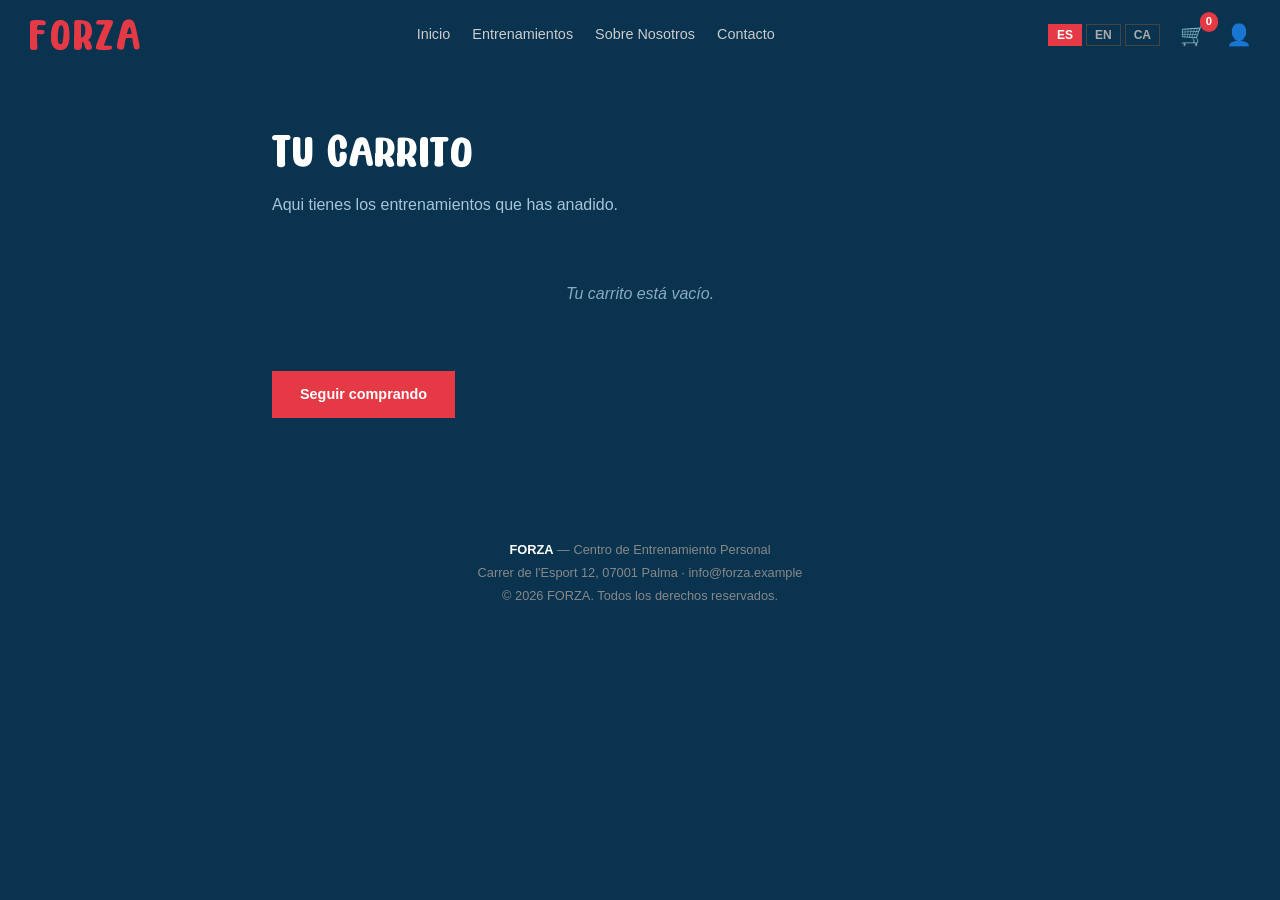
<file: carrito.html>
<!DOCTYPE html>
<html lang="es">
<head>
    <meta charset="UTF-8">
    <meta name="viewport" content="width=device-width, initial-scale=1.0">
    <meta name="description" content="Productos añadidos al carrito en FORZA.">
    <title>Carrito — FORZA</title>
    <link rel="icon" type="image/svg+xml" href="img/favicon.svg">
    <link rel="stylesheet" href="css/style.css">
</head>
<body>

    <header>
        <a href="index.html" class="logo">FORZA</a>
        <nav>
            <a href="index.html">Inicio</a>
            <a href="entrenamientos.html">Entrenamientos</a>
            <a href="sobre-nosotros.html">Sobre Nosotros</a>
            <a href="contacto.html">Contacto</a>
        </nav>
        <div class="sesion" id="sesion"></div>
    </header>

    <main>
        <section class="carrito">
            <h1>Tu Carrito</h1>
            <p class="subtitulo">Aqui tienes los entrenamientos que has anadido.</p>

            <div id="lista-carrito" class="lista-carrito"></div>
            <p class="total" id="total-carrito"></p>

            <a href="entrenamientos.html" class="btn">Seguir comprando</a>
        </section>
    </main>

    <footer>
        <div class="footer-contenido">
            <p><strong>FORZA</strong> — Centro de Entrenamiento Personal</p>
            <p>Carrer de l'Esport 12, 07001 Palma · info@forza.example</p>
            <p>&copy; 2026 FORZA. Todos los derechos reservados.</p>
        </div>
    </footer>

    <script src="scripts/datos.js"></script>
    <script src="scripts/carrito.js"></script>
    <script src="scripts/sesion.js"></script>
    <script src="scripts/inicio.js"></script>
    <script src="scripts/pagina-carrito.js"></script>
    <script src="scripts/no-encontrado.js"></script>
</body>
</html>
</file>
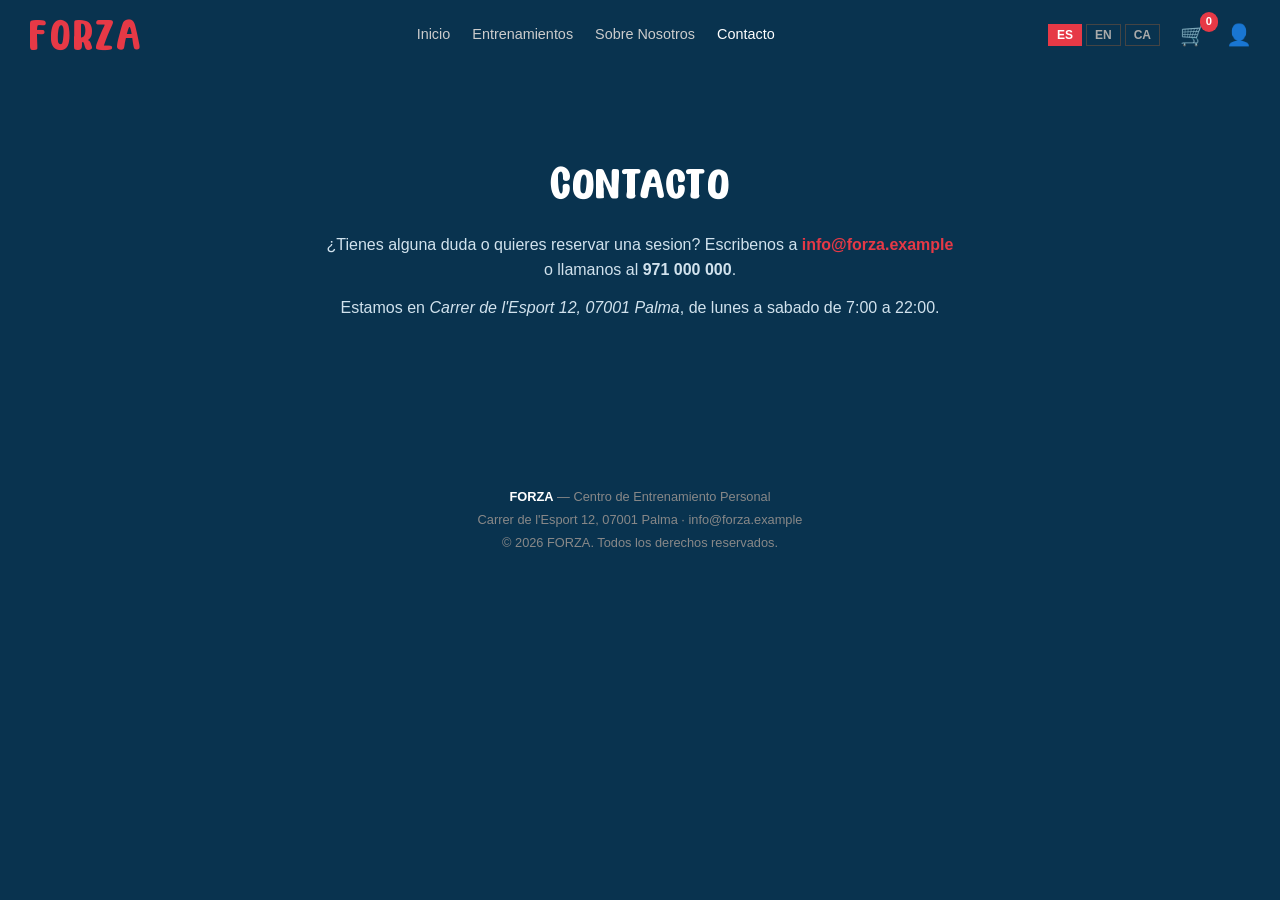
<file: contacto.html>
<!DOCTYPE html>
<html lang="es">
<head>
    <meta charset="UTF-8">
    <meta name="viewport" content="width=device-width, initial-scale=1.0">
    <meta name="description" content="Contacta con FORZA para resolver tus dudas o reservar una sesión.">
    <title>Contacto — FORZA</title>
    <link rel="icon" type="image/svg+xml" href="img/favicon.svg">
    <link rel="stylesheet" href="css/style.css">
</head>
<body>

    <header>
        <a href="index.html" class="logo">FORZA</a>
        <nav>
            <a href="index.html">Inicio</a>
            <a href="entrenamientos.html">Entrenamientos</a>
            <a href="sobre-nosotros.html">Sobre Nosotros</a>
            <a href="contacto.html" class="active">Contacto</a>
        </nav>
        <div class="sesion" id="sesion"></div>
    </header>

    <main>
        <section class="contacto">
            <h1>Contacto</h1>
            <p>
                ¿Tienes alguna duda o quieres reservar una sesion?
                Escribenos a <a href="mailto:info@forza.example">info@forza.example</a>
                o llamanos al <strong>971 000 000</strong>.
            </p>
            <p>
                Estamos en <em>Carrer de l'Esport 12, 07001 Palma</em>,
                de lunes a sabado de 7:00 a 22:00.
            </p>
        </section>
    </main>

    <footer>
        <div class="footer-contenido">
            <p><strong>FORZA</strong> — Centro de Entrenamiento Personal</p>
            <p>Carrer de l'Esport 12, 07001 Palma · info@forza.example</p>
            <p>&copy; 2026 FORZA. Todos los derechos reservados.</p>
        </div>
    </footer>

    <script src="scripts/datos.js"></script>
    <script src="scripts/carrito.js"></script>
    <script src="scripts/sesion.js"></script>
    <script src="scripts/no-encontrado.js"></script>
</body>
</html>
</file>
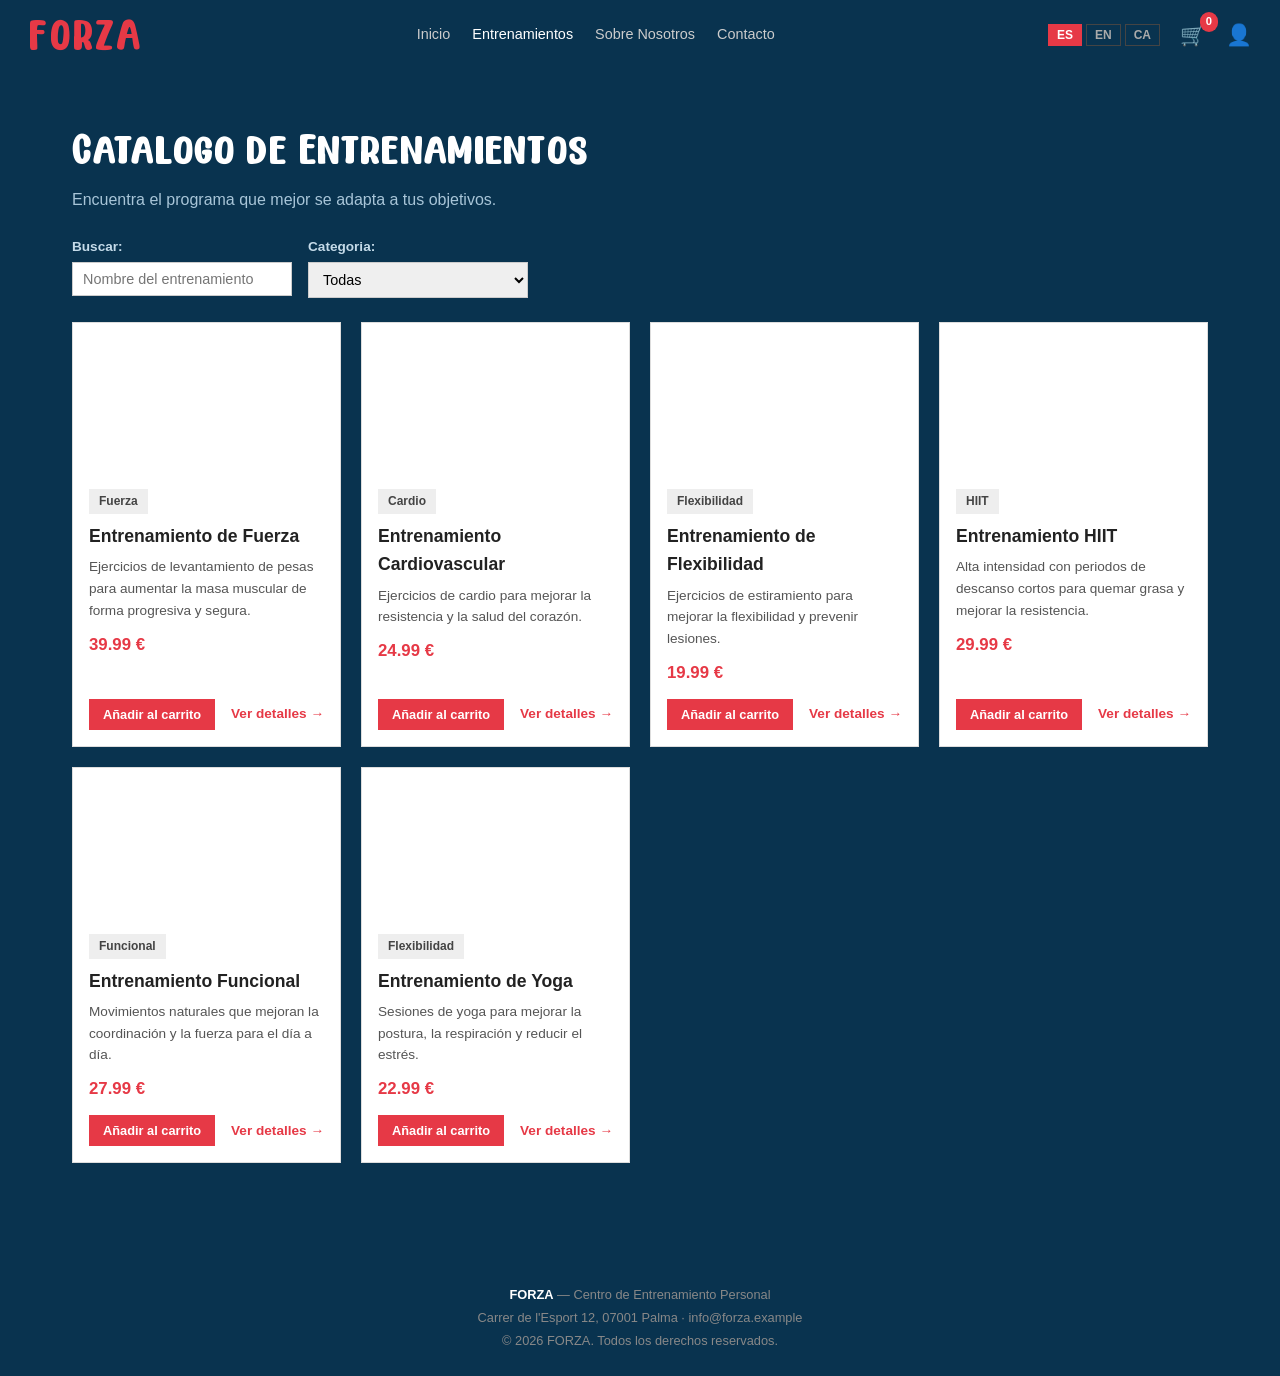
<file: entrenamientos.html>
<!DOCTYPE html>
<html lang="es">
<head>
    <meta charset="UTF-8">
    <meta name="viewport" content="width=device-width, initial-scale=1.0">
    <meta name="description" content="Listado completo de entrenamientos disponibles en FORZA.">
    <title>Entrenamientos — FORZA</title>
    <link rel="icon" type="image/svg+xml" href="img/favicon.svg">
    <link rel="stylesheet" href="css/style.css">
</head>
<body>

    <header>
        <a href="index.html" class="logo">FORZA</a>
        <nav>
            <a href="index.html">Inicio</a>
            <a href="entrenamientos.html" class="active">Entrenamientos</a>
            <a href="sobre-nosotros.html">Sobre Nosotros</a>
            <a href="contacto.html">Contacto</a>
        </nav>
        <div class="sesion" id="sesion"></div>
    </header>

    <main>
        <section class="listado">
            <h1>Catalogo de Entrenamientos</h1>
            <p class="subtitulo">Encuentra el programa que mejor se adapta a tus objetivos.</p>

            <div class="filtros">
                <label>
                    Buscar:
                    <input type="text" id="filtro-busqueda" placeholder="Nombre del entrenamiento">
                </label>
                <label>
                    Categoria:
                    <select id="filtro-categoria">
                        <option value="todas">Todas</option>
                    </select>
                </label>
            </div>

            <div class="grid" id="grid-listado"></div>
        </section>
    </main>

    <footer>
        <div class="footer-contenido">
            <p><strong>FORZA</strong> — Centro de Entrenamiento Personal</p>
            <p>Carrer de l'Esport 12, 07001 Palma · info@forza.example</p>
            <p>&copy; 2026 FORZA. Todos los derechos reservados.</p>
        </div>
    </footer>

    <script src="scripts/datos.js"></script>
    <script src="scripts/carrito.js"></script>
    <script src="scripts/sesion.js"></script>
    <script src="scripts/inicio.js"></script>
    <script src="scripts/listado.js"></script>
    <script src="scripts/no-encontrado.js"></script>
</body>
</html>
</file>
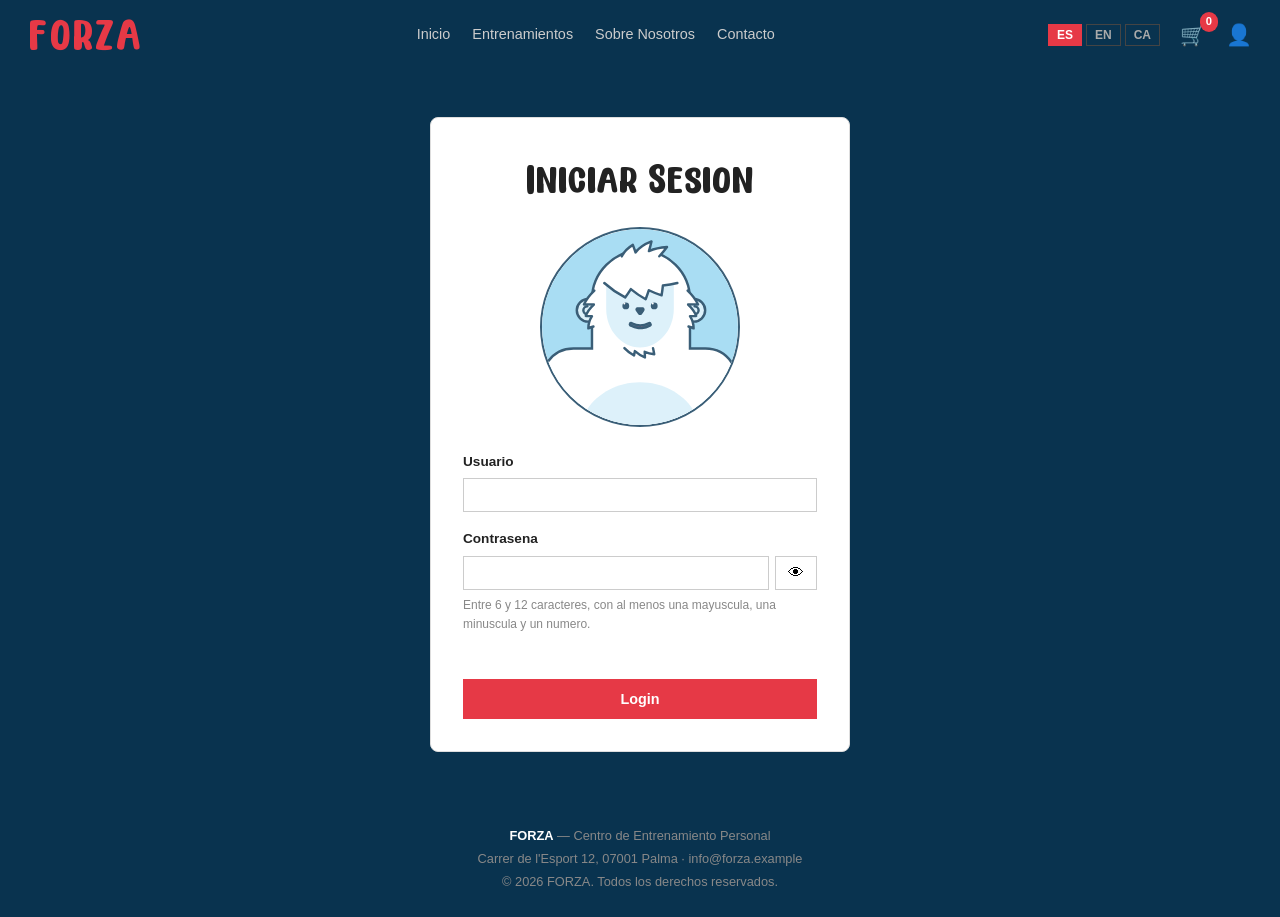
<file: login.html>
<!DOCTYPE html>
<html lang="es">
<head>
    <meta charset="UTF-8">
    <meta name="viewport" content="width=device-width, initial-scale=1.0">
    <meta name="description" content="Acceso de usuarios registrados de FORZA.">
    <title>Iniciar Sesion — FORZA</title>
    <link rel="icon" type="image/svg+xml" href="img/favicon.svg">
    <link rel="stylesheet" href="css/style.css">
</head>
<body>

    <header>
        <a href="index.html" class="logo">FORZA</a>
        <nav>
            <a href="index.html">Inicio</a>
            <a href="entrenamientos.html">Entrenamientos</a>
            <a href="sobre-nosotros.html">Sobre Nosotros</a>
            <a href="contacto.html">Contacto</a>
        </nav>
        <div class="sesion" id="sesion"></div>
    </header>

    <main>
        <section class="login">
            <h1>Iniciar Sesion</h1>

            <form id="login-form" novalidate>
                <div class="svgContainer">
                    <div>
                        <svg class="mySVG" xmlns="http://www.w3.org/2000/svg" xmlns:xlink="http://www.w3.org/1999/xlink" viewBox="0 0 200 200">
                            <defs>
                                <circle id="armMaskPath" cx="100" cy="100" r="100"/>
                            </defs>
                            <clipPath id="armMask">
                                <use xlink:href="#armMaskPath" overflow="visible"/>
                            </clipPath>
                            <circle cx="100" cy="100" r="100" fill="#a9ddf3"/>
                            <g class="body">
                                <path fill="#FFFFFF" d="M193.3,135.9c-5.8-8.4-15.5-13.9-26.5-13.9H151V72c0-27.6-22.4-50-50-50S51,44.4,51,72v50H32.1 c-10.6,0-20,5.1-25.8,13l0,78h187L193.3,135.9z"/>
                                <path fill="none" stroke="#3A5E77" stroke-width="2.5" stroke-linecap="round" stroke-linejoinn="round" d="M193.3,135.9 c-5.8-8.4-15.5-13.9-26.5-13.9H151V72c0-27.6-22.4-50-50-50S51,44.4,51,72v50H32.1c-10.6,0-20,5.1-25.8,13"/>
                                <path fill="#DDF1FA" d="M100,156.4c-22.9,0-43,11.1-54.1,27.7c15.6,10,34.2,15.9,54.1,15.9s38.5-5.8,54.1-15.9 C143,167.5,122.9,156.4,100,156.4z"/>
                            </g>
                            <g class="earL">
                                <g class="outerEar" fill="#ddf1fa" stroke="#3a5e77" stroke-width="2.5">
                                    <circle cx="47" cy="83" r="11.5"/>
                                    <path d="M46.3 78.9c-2.3 0-4.1 1.9-4.1 4.1 0 2.3 1.9 4.1 4.1 4.1" stroke-linecap="round" stroke-linejoin="round"/>
                                </g>
                                <g class="earHair">
                                    <rect x="51" y="64" fill="#FFFFFF" width="15" height="35"/>
                                    <path d="M53.4 62.8C48.5 67.4 45 72.2 42.8 77c3.4-.1 6.8-.1 10.1.1-4 3.7-6.8 7.6-8.2 11.6 2.1 0 4.2 0 6.3.2-2.6 4.1-3.8 8.3-3.7 12.5 1.2-.7 3.4-1.4 5.2-1.9" fill="#fff" stroke="#3a5e77" stroke-width="2.5" stroke-linecap="round" stroke-linejoin="round"/>
                                </g>
                            </g>
                            <g class="earR">
                                <g class="outerEar" fill="#ddf1fa" stroke="#3a5e77" stroke-width="2.5">
                                    <circle cx="155" cy="83" r="11.5"/>
                                    <path d="M155.7 78.9c2.3 0 4.1 1.9 4.1 4.1 0 2.3-1.9 4.1-4.1 4.1" stroke-linecap="round" stroke-linejoin="round"/>
                                </g>
                                <g class="earHair">
                                    <rect x="131" y="64" fill="#FFFFFF" width="20" height="35"/>
                                    <path d="M148.6 62.8c4.9 4.6 8.4 9.4 10.6 14.2-3.4-.1-6.8-.1-10.1.1 4 3.7 6.8 7.6 8.2 11.6-2.1 0-4.2 0-6.3.2 2.6 4.1 3.8 8.3 3.7 12.5-1.2-.7-3.4-1.4-5.2-1.9" fill="#fff" stroke="#3a5e77" stroke-width="2.5" stroke-linecap="round" stroke-linejoin="round"/>
                                </g>
                            </g>
                            <path class="chin" d="M84.1 121.6c2.7 2.9 6.1 5.4 9.8 7.5l.9-4.5c2.9 2.5 6.3 4.8 10.2 6.5 0-1.9-.1-3.9-.2-5.8 3 1.2 6.2 2 9.7 2.5-.3-2.1-.7-4.1-1.2-6.1" fill="none" stroke="#3a5e77" stroke-width="2.5" stroke-linecap="round" stroke-linejoin="round"/>
                            <path class="face" fill="#DDF1FA" d="M134.5,46v35.5c0,21.815-15.446,39.5-34.5,39.5s-34.5-17.685-34.5-39.5V46"/>
                            <path class="hair" fill="#FFFFFF" stroke="#3A5E77" stroke-width="2.5" stroke-linecap="round" stroke-linejoin="round" d="M81.457,27.929 c1.755-4.084,5.51-8.262,11.253-11.77c0.979,2.565,1.883,5.14,2.712,7.723c3.162-4.265,8.626-8.27,16.272-11.235 c-0.737,3.293-1.588,6.573-2.554,9.837c4.857-2.116,11.049-3.64,18.428-4.156c-2.403,3.23-5.021,6.391-7.852,9.474"/>
                            <g class="eyebrow">
                                <path fill="#FFFFFF" d="M138.142,55.064c-4.93,1.259-9.874,2.118-14.787,2.599c-0.336,3.341-0.776,6.689-1.322,10.037 c-4.569-1.465-8.909-3.222-12.996-5.226c-0.98,3.075-2.07,6.137-3.267,9.179c-5.514-3.067-10.559-6.545-15.097-10.329 c-1.806,2.889-3.745,5.73-5.816,8.515c-7.916-4.124-15.053-9.114-21.296-14.738l1.107-11.768h73.475V55.064z"/>
                                <path fill="#FFFFFF" stroke="#3A5E77" stroke-width="2.5" stroke-linecap="round" stroke-linejoin="round" d="M63.56,55.102 c6.243,5.624,13.38,10.614,21.296,14.738c2.071-2.785,4.01-5.626,5.816-8.515c4.537,3.785,9.583,7.263,15.097,10.329 c1.197-3.043,2.287-6.104,3.267-9.179c4.087,2.004,8.427,3.761,12.996,5.226c0.545-3.348,0.986-6.696,1.322-10.037 c4.913-0.481,9.857-1.34,14.787-2.599"/>
                            </g>
                            <g class="eyeL">
                                <circle cx="85.5" cy="78.5" r="3.5" fill="#3a5e77"/>
                                <circle cx="84" cy="76" r="1" fill="#fff"/>
                            </g>
                            <g class="eyeR">
                                <circle cx="114.5" cy="78.5" r="3.5" fill="#3a5e77"/>
                                <circle cx="113" cy="76" r="1" fill="#fff"/>
                            </g>
                            <g class="mouth">
                                <path class="mouthBG" fill="#617E92" d="M100.2,101c-0.4,0-1.4,0-1.8,0c-2.7-0.3-5.3-1.1-8-2.5c-0.7-0.3-0.9-1.2-0.6-1.8 c0.2-0.5,0.7-0.7,1.2-0.7c0.2,0,0.5,0.1,0.6,0.2c3,1.5,5.8,2.3,8.6,2.3s5.7-0.7,8.6-2.3c0.2-0.1,0.4-0.2,0.6-0.2 c0.5,0,1,0.3,1.2,0.7c0.4,0.7,0.1,1.5-0.6,1.9c-2.6,1.4-5.3,2.2-7.9,2.5C101.7,101,100.5,101,100.2,101z"/>
                                <path style="display: none;" class="mouthSmallBG" fill="#617E92" d="M100.2,101c-0.4,0-1.4,0-1.8,0c-2.7-0.3-5.3-1.1-8-2.5c-0.7-0.3-0.9-1.2-0.6-1.8 c0.2-0.5,0.7-0.7,1.2-0.7c0.2,0,0.5,0.1,0.6,0.2c3,1.5,5.8,2.3,8.6,2.3s5.7-0.7,8.6-2.3c0.2-0.1,0.4-0.2,0.6-0.2 c0.5,0,1,0.3,1.2,0.7c0.4,0.7,0.1,1.5-0.6,1.9c-2.6,1.4-5.3,2.2-7.9,2.5C101.7,101,100.5,101,100.2,101z"/>
                                <path style="display: none;" class="mouthMediumBG" d="M95,104.2c-4.5,0-8.2-3.7-8.2-8.2v-2c0-1.2,1-2.2,2.2-2.2h22c1.2,0,2.2,1,2.2,2.2v2 c0,4.5-3.7,8.2-8.2,8.2H95z"/>
                                <path style="display: none;" class="mouthLargeBG" d="M100 110.2c-9 0-16.2-7.3-16.2-16.2 0-2.3 1.9-4.2 4.2-4.2h24c2.3 0 4.2 1.9 4.2 4.2 0 9-7.2 16.2-16.2 16.2z" fill="#617e92" stroke="#3a5e77" stroke-linejoin="round" stroke-width="2.5"/>
                                <defs>
                                    <path id="mouthMaskPath" d="M100.2,101c-0.4,0-1.4,0-1.8,0c-2.7-0.3-5.3-1.1-8-2.5c-0.7-0.3-0.9-1.2-0.6-1.8 c0.2-0.5,0.7-0.7,1.2-0.7c0.2,0,0.5,0.1,0.6,0.2c3,1.5,5.8,2.3,8.6,2.3s5.7-0.7,8.6-2.3c0.2-0.1,0.4-0.2,0.6-0.2 c0.5,0,1,0.3,1.2,0.7c0.4,0.7,0.1,1.5-0.6,1.9c-2.6,1.4-5.3,2.2-7.9,2.5C101.7,101,100.5,101,100.2,101z"/>
                                </defs>
                                <clipPath id="mouthMask">
                                    <use xlink:href="#mouthMaskPath" overflow="visible"/>
                                </clipPath>
                                <g clip-path="url(#mouthMask)">
                                    <g class="tongue">
                                        <circle cx="100" cy="107" r="8" fill="#cc4a6c"/>
                                        <ellipse class="tongueHighlight" cx="100" cy="100.5" rx="3" ry="1.5" opacity=".1" fill="#fff"/>
                                    </g>
                                </g>
                                <path clip-path="url(#mouthMask)" class="tooth" style="fill:#FFFFFF;" d="M106,97h-4c-1.1,0-2-0.9-2-2v-2h8v2C108,96.1,107.1,97,106,97z"/>
                                <path class="mouthOutline" fill="none" stroke="#3A5E77" stroke-width="2.5" stroke-linejoin="round" d="M100.2,101c-0.4,0-1.4,0-1.8,0c-2.7-0.3-5.3-1.1-8-2.5c-0.7-0.3-0.9-1.2-0.6-1.8 c0.2-0.5,0.7-0.7,1.2-0.7c0.2,0,0.5,0.1,0.6,0.2c3,1.5,5.8,2.3,8.6,2.3s5.7-0.7,8.6-2.3c0.2-0.1,0.4-0.2,0.6-0.2 c0.5,0,1,0.3,1.2,0.7c0.4,0.7,0.1,1.5-0.6,1.9c-2.6,1.4-5.3,2.2-7.9,2.5C101.7,101,100.5,101,100.2,101z"/>
                            </g>
                            <path class="nose" d="M97.7 79.9h4.7c1.9 0 3 2.2 1.9 3.7l-2.3 3.3c-.9 1.3-2.9 1.3-3.8 0l-2.3-3.3c-1.3-1.6-.2-3.7 1.8-3.7z" fill="#3a5e77"/>
                            <g class="arms" clip-path="url(#armMask)">
                                <g class="armL">
                                    <path fill="#ddf1fa" stroke="#3a5e77" stroke-linecap="round" stroke-linejoin="round" stroke-miterlimit="10" stroke-width="2.5" d="M121.3 97.4L111 58.7l38.8-10.4 20 36.1z"/>
                                    <path fill="#ddf1fa" stroke="#3a5e77" stroke-linecap="round" stroke-linejoin="round" stroke-miterlimit="10" stroke-width="2.5" d="M134.4 52.5l19.3-5.2c2.7-.7 5.4.9 6.1 3.5.7 2.7-.9 5.4-3.5 6.1L146 59.7M160.8 76.5l19.4-5.2c2.7-.7 5.4.9 6.1 3.5.7 2.7-.9 5.4-3.5 6.1l-18.3 4.9M158.3 66.8l23.1-6.2c2.7-.7 5.4.9 6.1 3.5.7 2.7-.9 5.4-3.5 6.1l-23.1 6.2M150.9 58.4l26-7c2.7-.7 5.4.9 6.1 3.5.7 2.7-.9 5.4-3.5 6.1l-21.3 5.7"/>
                                    <path fill="#a9ddf3" d="M178.8 74.7l2.2-.6c1.1-.3 2.2.3 2.4 1.4.3 1.1-.3 2.2-1.4 2.4l-2.2.6-1-3.8zM180.1 64l2.2-.6c1.1-.3 2.2.3 2.4 1.4.3 1.1-.3 2.2-1.4 2.4l-2.2.6-1-3.8zM175.5 54.9l2.2-.6c1.1-.3 2.2.3 2.4 1.4.3 1.1-.3 2.2-1.4 2.4l-2.2.6-1-3.8zM152.1 49.4l2.2-.6c1.1-.3 2.2.3 2.4 1.4.3 1.1-.3 2.2-1.4 2.4l-2.2.6-1-3.8z"/>
                                    <path fill="#fff" stroke="#3a5e77" stroke-linecap="round" stroke-linejoin="round" stroke-width="2.5" d="M123.5 96.8c-41.4 14.9-84.1 30.7-108.2 35.5L1.2 80c33.5-9.9 71.9-16.5 111.9-21.8"/>
                                    <path fill="#fff" stroke="#3a5e77" stroke-linecap="round" stroke-linejoin="round" stroke-width="2.5" d="M108.5 59.4c7.7-5.3 14.3-8.4 22.8-13.2-2.4 5.3-4.7 10.3-6.7 15.1 4.3.3 8.4.7 12.3 1.3-4.2 5-8.1 9.6-11.5 13.9 3.1 1.1 6 2.4 8.7 3.8-1.4 2.9-2.7 5.8-3.9 8.5 2.5 3.5 4.6 7.2 6.3 11-4.9-.8-9-.7-16.2-2.7M94.5 102.8c-.6 4-3.8 8.9-9.4 14.7-2.6-1.8-5-3.7-7.2-5.7-2.5 4.1-6.6 8.8-12.2 14-1.9-2.2-3.4-4.5-4.5-6.9-4.4 3.3-9.5 6.9-15.4 10.8-.2-3.4.1-7.1 1.1-10.9M97.5 62.9c-1.7-2.4-5.9-4.1-12.4-5.2-.9 2.2-1.8 4.3-2.5 6.5-3.8-1.8-9.4-3.1-17-3.8.5 2.3 1.2 4.5 1.9 6.8-5-.6-11.2-.9-18.4-1 2 2.9.9 3.5 3.9 6.2"/>
                                </g>
                                <g class="armR">
                                    <path fill="#ddf1fa" stroke="#3a5e77" stroke-linecap="round" stroke-linejoin="round" stroke-miterlimit="10" stroke-width="2.5" d="M265.4 97.3l10.4-38.6-38.9-10.5-20 36.1z"/>
                                    <path fill="#ddf1fa" stroke="#3a5e77" stroke-linecap="round" stroke-linejoin="round" stroke-miterlimit="10" stroke-width="2.5" d="M252.4 52.4L233 47.2c-2.7-.7-5.4.9-6.1 3.5-.7 2.7.9 5.4 3.5 6.1l10.3 2.8M226 76.4l-19.4-5.2c-2.7-.7-5.4.9-6.1 3.5-.7 2.7.9 5.4 3.5 6.1l18.3 4.9M228.4 66.7l-23.1-6.2c-2.7-.7-5.4.9-6.1 3.5-.7 2.7.9 5.4 3.5 6.1l23.1 6.2M235.8 58.3l-26-7c-2.7-.7-5.4.9-6.1 3.5-.7 2.7.9 5.4 3.5 6.1l21.3 5.7"/>
                                    <path fill="#a9ddf3" d="M207.9 74.7l-2.2-.6c-1.1-.3-2.2.3-2.4 1.4-.3 1.1.3 2.2 1.4 2.4l2.2.6 1-3.8zM206.7 64l-2.2-.6c-1.1-.3-2.2.3-2.4 1.4-.3 1.1.3 2.2 1.4 2.4l2.2.6 1-3.8zM211.2 54.8l-2.2-.6c-1.1-.3-2.2.3-2.4 1.4-.3 1.1.3 2.2 1.4 2.4l2.2.6 1-3.8zM234.6 49.4l-2.2-.6c-1.1-.3-2.2.3-2.4 1.4-.3 1.1.3 2.2 1.4 2.4l2.2.6 1-3.8z"/>
                                    <path fill="#fff" stroke="#3a5e77" stroke-linecap="round" stroke-linejoin="round" stroke-width="2.5" d="M263.3 96.7c41.4 14.9 84.1 30.7 108.2 35.5l14-52.3C352 70 313.6 63.5 273.6 58.1"/>
                                    <path fill="#fff" stroke="#3a5e77" stroke-linecap="round" stroke-linejoin="round" stroke-width="2.5" d="M278.2 59.3l-18.6-10 2.5 11.9-10.7 6.5 9.9 8.7-13.9 6.4 9.1 5.9-13.2 9.2 23.1-.9M284.5 100.1c-.4 4 1.8 8.9 6.7 14.8 3.5-1.8 6.7-3.6 9.7-5.5 1.8 4.2 5.1 8.9 10.1 14.1 2.7-2.1 5.1-4.4 7.1-6.8 4.1 3.4 9 7 14.7 11 1.2-3.4 1.8-7 1.7-10.9M314 66.7s5.4-5.7 12.6-7.4c1.7 2.9 3.3 5.7 4.9 8.6 3.8-2.5 9.8-4.4 18.2-5.7.1 3.1.1 6.1 0 9.2 5.5-1 12.5-1.6 20.8-1.9-1.4 3.9-2.5 8.4-2.5 8.4"/>
                                </g>
                            </g>
                        </svg>
                    </div>
                </div>

                <div class="campo">
                    <label for="usuario">Usuario</label>
                    <input type="text" id="usuario" name="usuario" autocomplete="username" maxlength="256">
                </div>

                <div class="campo">
                    <label for="password">Contrasena</label>
                    <div class="campo-password">
                        <input type="password" id="password" name="password" autocomplete="current-password">
                        <button type="button" id="toggle-password" class="btn-ojo" title="Mostrar/ocultar contrasena">👁</button>
                    </div>
                    <small class="ayuda">
                        Entre 6 y 12 caracteres, con al menos una mayuscula,
                        una minuscula y un numero.
                    </small>
                </div>

                <p class="error" id="error-msg"></p>

                <button type="submit" class="btn">Login</button>
            </form>
        </section>
    </main>

    <footer>
        <div class="footer-contenido">
            <p><strong>FORZA</strong> — Centro de Entrenamiento Personal</p>
            <p>Carrer de l'Esport 12, 07001 Palma · info@forza.example</p>
            <p>&copy; 2026 FORZA. Todos los derechos reservados.</p>
        </div>
    </footer>

    <script src="scripts/datos.js"></script>
    <script src="scripts/carrito.js"></script>
    <script src="scripts/sesion.js"></script>
    <script src="scripts/login.js"></script>
    <script src="scripts/no-encontrado.js"></script>
    <script src="scripts/gsap.min.js"></script>
    <script src="scripts/MorphSVGPlugin.min.js"></script>
    <script src="scripts/yeti-login.js"></script>
</body>
</html>
</file>
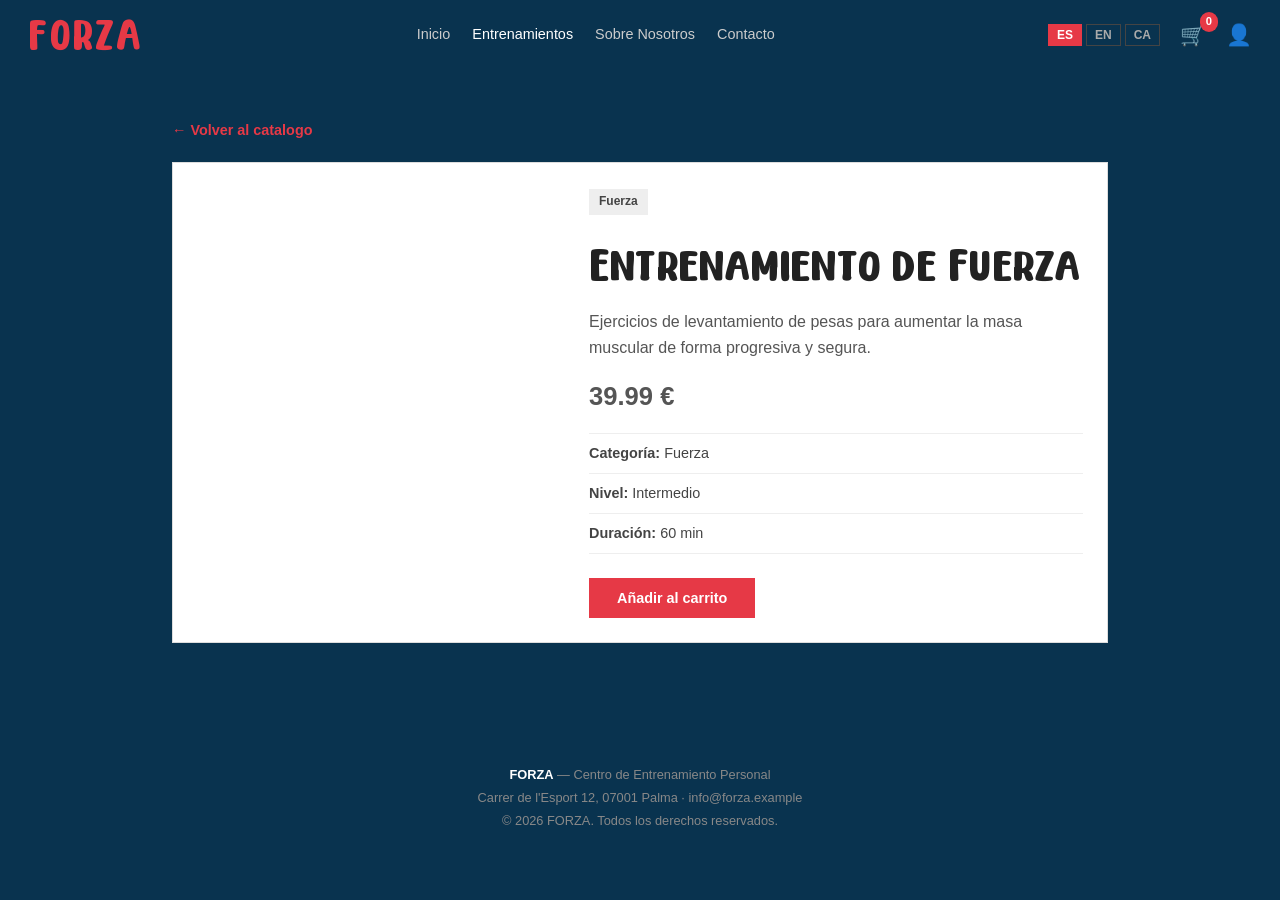
<file: producto.html>
<!DOCTYPE html>
<html lang="es">
<head>
    <meta charset="UTF-8">
    <meta name="viewport" content="width=device-width, initial-scale=1.0">
    <meta name="description" content="Detalle de un programa de entrenamiento de FORZA.">
    <title>Detalle del producto — FORZA</title>
    <link rel="icon" type="image/svg+xml" href="img/favicon.svg">
    <link rel="stylesheet" href="css/style.css">
</head>
<body>

    <header>
        <a href="index.html" class="logo">FORZA</a>
        <nav>
            <a href="index.html">Inicio</a>
            <a href="entrenamientos.html" class="active">Entrenamientos</a>
            <a href="sobre-nosotros.html">Sobre Nosotros</a>
            <a href="contacto.html">Contacto</a>
        </nav>
        <div class="sesion" id="sesion"></div>
    </header>

    <main>
        <section class="producto">
            <a href="entrenamientos.html" class="volver">← Volver al catalogo</a>
            <div class="producto-layout" id="detalle-producto"></div>
        </section>
    </main>

    <footer>
        <div class="footer-contenido">
            <p><strong>FORZA</strong> — Centro de Entrenamiento Personal</p>
            <p>Carrer de l'Esport 12, 07001 Palma · info@forza.example</p>
            <p>&copy; 2026 FORZA. Todos los derechos reservados.</p>
        </div>
    </footer>

    <script src="scripts/datos.js"></script>
    <script src="scripts/carrito.js"></script>
    <script src="scripts/sesion.js"></script>
    <script src="scripts/inicio.js"></script>
    <script src="scripts/producto.js"></script>
    <script src="scripts/no-encontrado.js"></script>
</body>
</html>
</file>
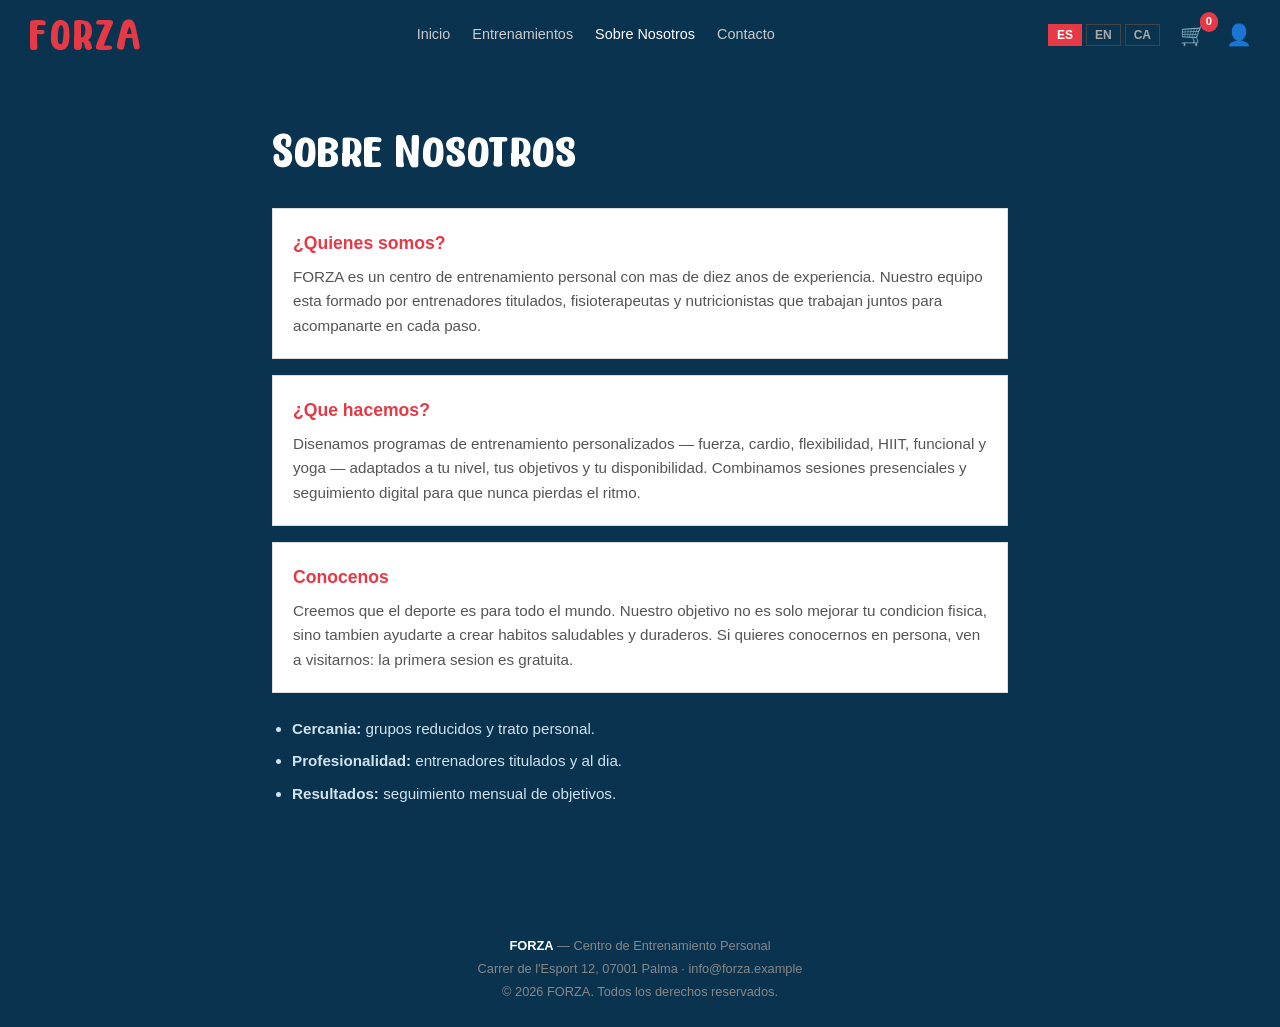
<file: sobre-nosotros.html>
<!DOCTYPE html>
<html lang="es">
<head>
    <meta charset="UTF-8">
    <meta name="viewport" content="width=device-width, initial-scale=1.0">
    <meta name="description" content="Conoce al equipo y la filosofía de FORZA.">
    <title>Sobre Nosotros — FORZA</title>
    <link rel="icon" type="image/svg+xml" href="img/favicon.svg">
    <link rel="stylesheet" href="css/style.css">
</head>
<body>

    <header>
        <a href="index.html" class="logo">FORZA</a>
        <nav>
            <a href="index.html">Inicio</a>
            <a href="entrenamientos.html">Entrenamientos</a>
            <a href="sobre-nosotros.html" class="active">Sobre Nosotros</a>
            <a href="contacto.html">Contacto</a>
        </nav>
        <div class="sesion" id="sesion"></div>
    </header>

    <main>
        <section class="sobre">
            <h1>Sobre Nosotros</h1>

            <article class="bloque-sobre">
                <h2>¿Quienes somos?</h2>
                <p>
                    FORZA es un centro de entrenamiento personal con mas de
                    diez anos de experiencia. Nuestro equipo esta formado por
                    entrenadores titulados, fisioterapeutas y nutricionistas
                    que trabajan juntos para acompanarte en cada paso.
                </p>
            </article>

            <article class="bloque-sobre">
                <h2>¿Que hacemos?</h2>
                <p>
                    Disenamos programas de entrenamiento personalizados —
                    fuerza, cardio, flexibilidad, HIIT, funcional y yoga —
                    adaptados a tu nivel, tus objetivos y tu disponibilidad.
                    Combinamos sesiones presenciales y seguimiento digital
                    para que nunca pierdas el ritmo.
                </p>
            </article>

            <article class="bloque-sobre">
                <h2>Conocenos</h2>
                <p>
                    Creemos que el deporte es para todo el mundo. Nuestro
                    objetivo no es solo mejorar tu condicion fisica, sino
                    tambien ayudarte a crear habitos saludables y duraderos.
                    Si quieres conocernos en persona, ven a visitarnos: la
                    primera sesion es gratuita.
                </p>
            </article>

            <ul class="valores">
                <li><strong>Cercania:</strong> grupos reducidos y trato personal.</li>
                <li><strong>Profesionalidad:</strong> entrenadores titulados y al dia.</li>
                <li><strong>Resultados:</strong> seguimiento mensual de objetivos.</li>
            </ul>
        </section>
    </main>

    <footer>
        <div class="footer-contenido">
            <p><strong>FORZA</strong> — Centro de Entrenamiento Personal</p>
            <p>Carrer de l'Esport 12, 07001 Palma · info@forza.example</p>
            <p>&copy; 2026 FORZA. Todos los derechos reservados.</p>
        </div>
    </footer>

    <script src="scripts/datos.js"></script>
    <script src="scripts/carrito.js"></script>
    <script src="scripts/sesion.js"></script>
    <script src="scripts/no-encontrado.js"></script>
</body>
</html>
</file>
<file: css/style.css>
@font-face {
    font-family: 'SongOfValentine';
    src: url('../fonts/songOfValentine.woff2') format('woff2'),
         url('../fonts/songOfValentine.ttf') format('truetype');
    font-weight: normal; font-style: normal; font-display: swap;
}

* { margin: 0; padding: 0; box-sizing: border-box; }
body { font-family: Arial, sans-serif; color: #222; background: #09334f; line-height: 1.6; }
a { color: inherit; text-decoration: none; }
ul { list-style: disc; padding-left: 20px; }

header { display: flex; align-items: center; justify-content: space-between; padding: 14px 28px; background: #09334f; color: #fff; gap: 24px; flex-wrap: wrap; }
.logo { font-family: 'SongOfValentine', Arial, sans-serif; font-size: 2.4rem; font-weight: normal; letter-spacing: 0.08em; color: #e63946; line-height: 1; }
nav { display: flex; gap: 22px; flex-wrap: wrap; }
nav a { color: #ccc; font-size: 0.9rem; transition: color 0.15s; }
nav a:hover, nav a.active { color: #fff; }
.sesion { display: flex; align-items: center; gap: 14px; flex-wrap: wrap; }
.idiomas { display: flex; gap: 4px; }
.btn-idioma { background: transparent; color: #aaa; border: 1px solid #444; padding: 3px 8px; font-size: 0.75rem; cursor: pointer; font-weight: bold; }
.btn-idioma.activo, .btn-idioma:hover { background: #e63946; color: #fff; border-color: #e63946; }
.icono-carrito { position: relative; font-size: 1.3rem; color: #fff; padding: 4px 6px; }
.icono-carrito .contador { position: absolute; top: -2px; right: -6px; background: #e63946; color: #fff; border-radius: 10px; font-size: 0.7rem; padding: 1px 6px; font-weight: bold; min-width: 18px; text-align: center; }
.zona-usuario { display: flex; align-items: center; gap: 8px; }
.icono-login { font-size: 1.3rem; color: #fff; }
.saludo { font-size: 0.85rem; color: #ccc; }
.btn-logout { background: #e63946; color: #fff; border: none; padding: 6px 12px; font-size: 0.8rem; cursor: pointer; font-weight: bold; }
.btn-logout:hover { background: #c5303c; }

.hero { text-align: center; padding: 80px 32px; background: #09334f; color: #fff; }
.hero h1 { font-family: 'SongOfValentine', Arial, sans-serif; font-size: 3.2rem; font-weight: normal; letter-spacing: 0.04em; margin-bottom: 12px; }
.hero p { margin-bottom: 24px; color: #ccc; }

.btn { display: inline-block; padding: 12px 28px; background: #e63946; color: #fff; font-weight: bold; font-size: 0.9rem; border: none; cursor: pointer; text-align: center; }
.btn:hover { background: #c5303c; }
.btn:disabled { background: #888; cursor: not-allowed; }
.btn-pequeno { padding: 8px 14px; font-size: 0.8rem; }

.entrenamientos, .listado { padding: 48px 32px; max-width: 1200px; margin: 0 auto; }
.entrenamientos h2, .listado h1 { font-family: 'SongOfValentine', Arial, sans-serif; font-size: 2.4rem; font-weight: normal; letter-spacing: 0.03em; margin-bottom: 8px; color: #fff; }
.subtitulo { color: #a8c5d8; margin-bottom: 24px; }
.filtros { display: flex; gap: 16px; margin-bottom: 24px; flex-wrap: wrap; }
.filtros label { font-size: 0.85rem; display: flex; flex-direction: column; gap: 4px; font-weight: bold; color: #c5dbe9; }
.filtros input, .filtros select { padding: 8px 10px; border: 1px solid #ccc; font-size: 0.9rem; font-family: inherit; min-width: 220px; font-weight: normal; }

.grid { display: grid; grid-template-columns: repeat(auto-fill, minmax(250px, 1fr)); gap: 20px; }
.card { background: #fff; border: 1px solid #ddd; overflow: hidden; display: flex; flex-direction: column; transition: box-shadow 0.15s, transform 0.15s; }
.card:hover { box-shadow: 0 4px 16px rgba(0,0,0,0.08); transform: translateY(-2px); }
.card-img { height: 150px; }
.img-fuerza, .img-cardio, .img-flex, .img-hiit, .img-funcional, .img-yoga { background-size: cover; background-position: center; }
.img-fuerza    { background-image: url('https://images.unsplash.com/photo-1517836357463-d25dfeac3438?w=500&h=300&fit=crop&auto=format'); }
.img-cardio    { background-image: url('https://images.unsplash.com/photo-1571019613454-1cb2f99b2d8b?w=500&h=300&fit=crop&auto=format'); }
.img-flex      { background-image: url('https://images.unsplash.com/photo-1544367567-0f2fcb009e0b?w=500&h=300&fit=crop&auto=format'); }
.img-hiit      { background-image: url('https://images.unsplash.com/photo-1549060279-7e168fcee0c2?w=500&h=300&fit=crop&auto=format'); }
.img-funcional { background-image: url('https://images.unsplash.com/photo-1534438327276-14e5300c3a48?w=500&h=300&fit=crop&auto=format'); }
.img-yoga      { background-image: url('https://images.unsplash.com/photo-1544033527-b192daee1f5b?w=500&h=300&fit=crop&auto=format'); }
.card-body { padding: 16px; display: flex; flex-direction: column; flex: 1; }
.badge { display: inline-block; font-size: 0.75rem; font-weight: bold; padding: 3px 10px; background: #eee; color: #444; margin-bottom: 8px; align-self: flex-start; }
.card-body h3 { font-size: 1.1rem; margin-bottom: 6px; }
.card-body p { font-size: 0.85rem; color: #555; margin-bottom: 10px; }
.precio { display: block; font-size: 1.05rem; font-weight: bold; color: #e63946; margin-bottom: 12px; }
.acciones { display: flex; justify-content: space-between; align-items: center; gap: 8px; margin-top: auto; }
.enlace-detalle { color: #e63946; font-size: 0.85rem; font-weight: bold; }
.enlace-detalle:hover { text-decoration: underline; }
.aviso-vacio { color: #88aac0; font-style: italic; grid-column: 1 / -1; text-align: center; padding: 40px 0; }

.producto { padding: 48px 32px; max-width: 1000px; margin: 0 auto; }
.volver { display: inline-block; margin-bottom: 20px; color: #e63946; font-size: 0.9rem; font-weight: bold; }
.producto-layout { display: flex; gap: 32px; background: #fff; border: 1px solid #ddd; padding: 24px; }
.producto-img { width: 360px; height: 360px; flex-shrink: 0; }
.producto-info { flex: 1; }
.producto-info h1 { font-family: 'SongOfValentine', Arial, sans-serif; font-size: 2.6rem; font-weight: normal; letter-spacing: 0.03em; margin: 8px 0 12px; }
.producto-info p { color: #555; margin-bottom: 16px; }
.precio-grande { font-size: 1.6rem; color: #e63946; font-weight: bold; margin: 16px 0 !important; }
.lista-detalles { list-style: none; padding: 0; margin: 16px 0 24px; border-top: 1px solid #eee; }
.lista-detalles li { padding: 8px 0; border-bottom: 1px solid #eee; font-size: 0.9rem; color: #444; }

.sobre { padding: 48px 32px; max-width: 800px; margin: 0 auto; }
.sobre h1 { font-family: 'SongOfValentine', Arial, sans-serif; font-size: 2.6rem; font-weight: normal; letter-spacing: 0.03em; margin-bottom: 24px; color: #fff; }
.bloque-sobre { background: #fff; border: 1px solid #ddd; padding: 20px; margin-bottom: 16px; }
.bloque-sobre h2 { font-size: 1.1rem; margin-bottom: 8px; color: #e63946; }
.bloque-sobre p { color: #555; font-size: 0.95rem; }
.valores { margin-top: 24px; padding-left: 20px; color: #d1e2ed; }
.valores li { margin-bottom: 8px; font-size: 0.95rem; }

.contacto { padding: 80px 32px; max-width: 700px; margin: 0 auto; text-align: center; }
.contacto h1 { font-family: 'SongOfValentine', Arial, sans-serif; font-size: 2.6rem; font-weight: normal; letter-spacing: 0.03em; margin-bottom: 16px; color: #fff; }
.contacto p { color: #d1e2ed; margin-bottom: 12px; }
.contacto a { color: #e63946; font-weight: bold; }

.carrito { padding: 48px 32px; max-width: 800px; margin: 0 auto; }
.carrito h1 { font-family: 'SongOfValentine', Arial, sans-serif; font-size: 2.6rem; font-weight: normal; letter-spacing: 0.03em; margin-bottom: 8px; color: #fff; }
.lista-carrito { margin: 24px 0; display: flex; flex-direction: column; gap: 12px; }
.fila-carrito { display: flex; align-items: center; background: #fff; border: 1px solid #ddd; padding: 12px; gap: 16px; }
.fila-img { width: 80px; height: 80px; flex-shrink: 0; }
.fila-datos { flex: 1; }
.fila-datos h3 { font-size: 1rem; margin-bottom: 4px; }
.fila-datos .precio { margin-top: 6px; font-size: 0.95rem; }
.btn-eliminar { background: #fff; border: 1px solid #e63946; color: #e63946; padding: 8px 14px; font-size: 0.8rem; cursor: pointer; font-weight: bold; }
.btn-eliminar:hover { background: #e63946; color: #fff; }
.total { text-align: right; font-size: 1.2rem; font-weight: bold; margin: 16px 0 24px; color: #fff; }

.login { max-width: 420px; margin: 48px auto; padding: 32px; background: #fff; border: 1px solid #ddd; border-radius: 0.5em; }
.login h1 { font-family: 'SongOfValentine', Arial, sans-serif; font-size: 2.2rem; font-weight: normal; letter-spacing: 0.03em; margin-bottom: 20px; text-align: center; }
.login .svgContainer { position: relative; width: 200px; height: 200px; margin: 0 auto 24px; border-radius: 50%; background: none; border: solid 2.5px #3A5E77; overflow: hidden; pointer-events: none; }
.login .svgContainer > div { position: relative; width: 100%; height: 0; overflow: hidden; padding-bottom: 100%; }
.login .svgContainer .mySVG { position: absolute; left: 0; top: 0; width: 100%; height: 100%; pointer-events: none; }
.campo { margin-bottom: 16px; }
.campo label { display: block; font-size: 0.85rem; font-weight: bold; margin-bottom: 6px; }
.campo input { width: 100%; padding: 8px 10px; border: 1px solid #ccc; font-size: 0.9rem; font-family: inherit; }
.campo-password { display: flex; align-items: stretch; gap: 6px; }
.btn-ojo { background: #fff; border: 1px solid #ccc; padding: 0 12px; cursor: pointer; font-size: 1rem; }
.btn-ojo:hover { background: #f0f0f0; }
.ayuda { display: block; margin-top: 6px; font-size: 0.75rem; color: #888; }
.error { color: #a94442; font-size: 0.85rem; min-height: 1.2em; margin-bottom: 12px; }
.login .btn { width: 100%; text-align: center; }

footer { background: #09334f; color: #888; padding: 24px 32px; margin-top: 48px; }
.footer-contenido { max-width: 1200px; margin: 0 auto; text-align: center; font-size: 0.8rem; line-height: 1.8; }
.footer-contenido strong { color: #fff; }

.galeria-slider { background: #09334f; padding: 56px 0 48px; text-align: center; overflow: hidden; }
.galeria-slider h2 { font-family: 'SongOfValentine', Arial, sans-serif; font-size: 2.4rem; font-weight: normal; letter-spacing: 0.04em; color: #fff; margin-bottom: 6px; }
.galeria-slider .slider-subtitulo { color: #888; font-size: 0.95rem; margin-bottom: 32px; }
.slider-wrapper { position: relative; display: flex; align-items: center; }
.slider-track { display: flex; height: 320px; overflow-x: scroll; overflow-y: hidden; scroll-behavior: smooth; flex: 1; padding: 0 12px; }
.slider-track::-webkit-scrollbar { display: none; }
.slider-track .slide { flex-shrink: 0; position: relative; }
.slider-track .slide img { height: 100%; width: 260px; margin: 0 8px; object-fit: cover; border-radius: 10px; cursor: pointer; transition: transform 0.25s ease, box-shadow 0.25s ease; display: block; }
.slider-track .slide img:hover { transform: scale(1.04); box-shadow: 0 8px 28px rgba(0,0,0,0.5); }
.slider-track .slide img.zoomed { position: fixed; width: min(520px, 90vw); height: auto; max-height: 85vh; left: 50%; top: 50%; transform: translate(-50%,-50%) !important; z-index: 1001; border-radius: 12px; box-shadow: 0 24px 60px rgba(0,0,0,0.7); cursor: zoom-out; }
.slider-btn { flex-shrink: 0; background: #e63946; color: #fff; border: none; width: 44px; height: 44px; font-size: 1.3rem; cursor: pointer; display: flex; align-items: center; justify-content: center; z-index: 10; transition: background 0.15s; border-radius: 50%; margin: 0 10px; }
.slider-btn:hover { background: #c5303c; }
.slider-overlay { display: none; position: fixed; inset: 0; background: rgba(0,0,0,0.72); z-index: 1000; cursor: pointer; }
.slider-overlay.active { display: block; }

@media (max-width: 768px) {
    header { flex-direction: column; gap: 12px; padding: 14px 16px; }
    nav { justify-content: center; }
    .sesion { justify-content: center; }
    .producto-layout { flex-direction: column; }
    .producto-img { width: 100%; height: 220px; }
    .hero { padding: 60px 20px; }
    .entrenamientos, .listado, .producto, .sobre, .carrito, .contacto { padding: 32px 16px; }
    .filtros input, .filtros select { min-width: 0; width: 100%; }
    .filtros label { flex: 1 1 100%; }
    .fila-carrito { flex-wrap: wrap; }
    .fila-img { width: 60px; height: 60px; }
    .login { margin: 24px 16px; padding: 20px; }
    .galeria-slider h2 { font-size: 1.9rem; }
    .slider-track { height: 240px; }
    .slider-track .slide img { width: 200px; }
    .slider-btn { width: 36px; height: 36px; font-size: 1rem; margin: 0 6px; }
}
@media (max-width: 480px) {
    .acciones { flex-direction: column; align-items: stretch; }
    .acciones .btn { width: 100%; }
}
</file>
